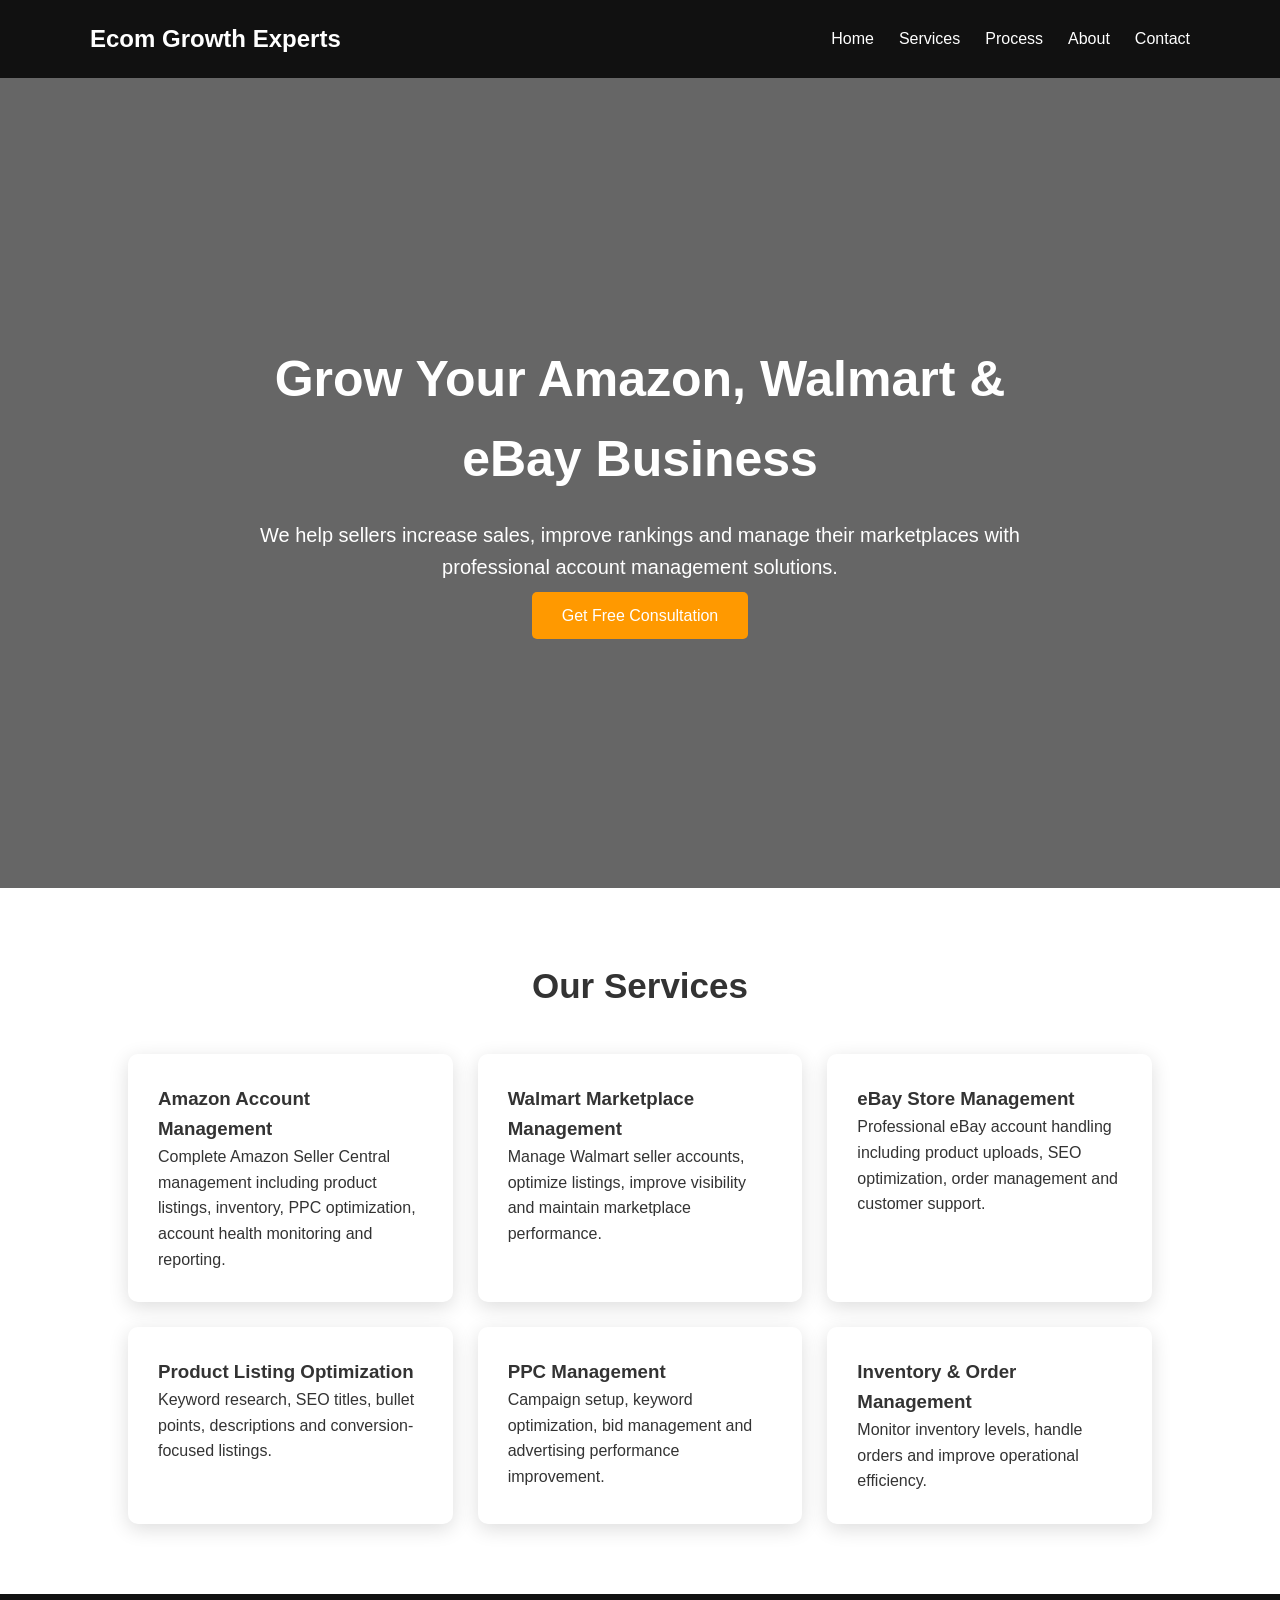
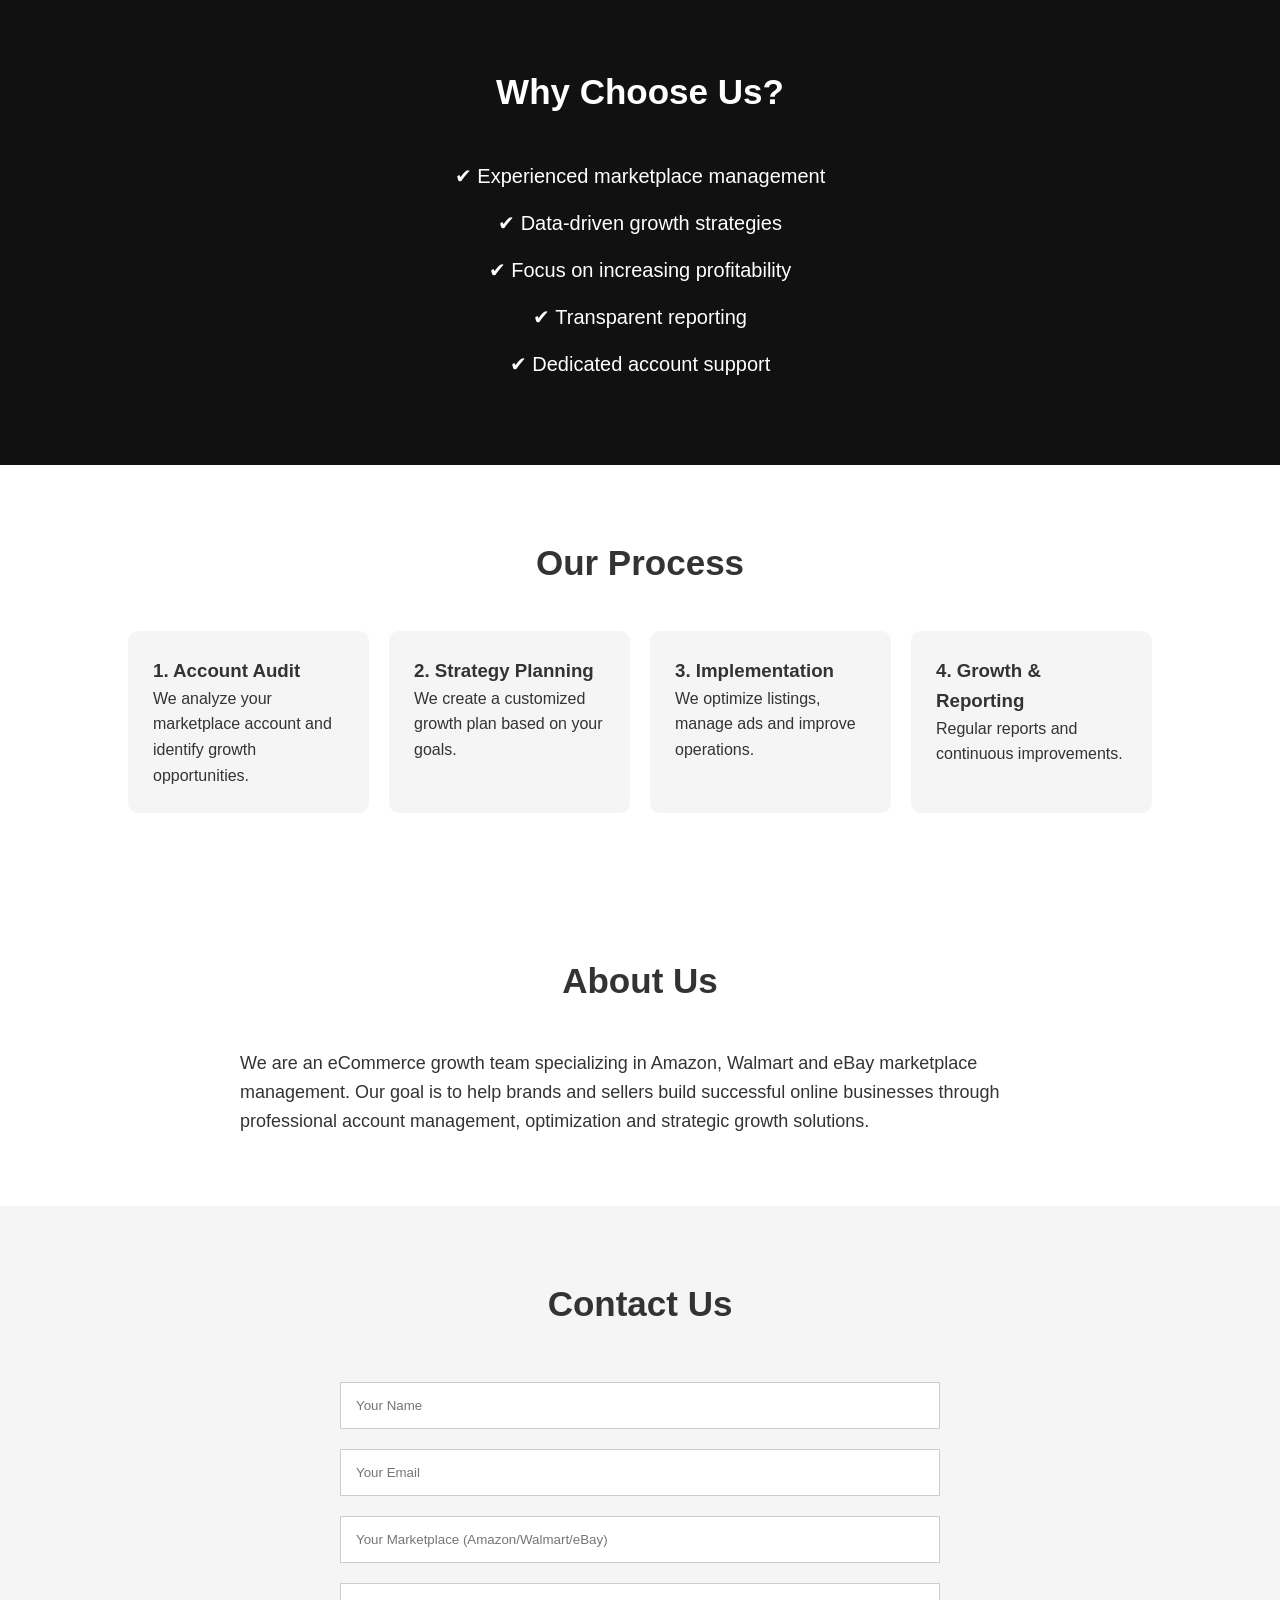
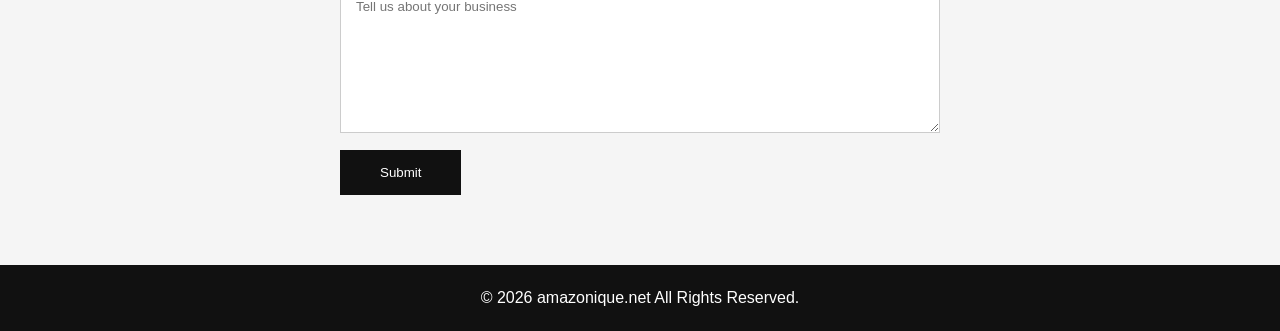
<file: index.html>
<!DOCTYPE html>
<html lang="en">
<head>
    <meta charset="UTF-8">
    <meta name="viewport" content="width=device-width, initial-scale=1.0">

    <title>Amazon, Walmart & eBay Account Management Services</title>

    <meta name="description" content="Professional Amazon, Walmart and eBay account management services including listing optimization, PPC management, inventory management and seller support.">

    <link rel="stylesheet" href="style.css">
</head>

<body>

<!-- Header -->
<header>
    <nav>
        <div class="logo">
            Ecom Growth Experts
        </div>

        <ul>
            <li><a href="#home">Home</a></li>
            <li><a href="#services">Services</a></li>
            <li><a href="#process">Process</a></li>
            <li><a href="#about">About</a></li>
            <li><a href="#contact">Contact</a></li>
        </ul>
    </nav>
</header>


<!-- Hero -->
<section class="hero" id="home">

    <div class="hero-content">

        <h1>
            Grow Your Amazon, Walmart & eBay Business
        </h1>

        <p>
            We help sellers increase sales, improve rankings and manage their marketplaces with professional account management solutions.
        </p>

        <a href="#contact" class="btn">
            Get Free Consultation
        </a>

    </div>

</section>



<!-- Services -->

<section id="services">

<h2>Our Services</h2>

<div class="cards">


<div class="card">
<h3>Amazon Account Management</h3>
<p>
Complete Amazon Seller Central management including product listings, inventory, PPC optimization, account health monitoring and reporting.
</p>
</div>


<div class="card">
<h3>Walmart Marketplace Management</h3>
<p>
Manage Walmart seller accounts, optimize listings, improve visibility and maintain marketplace performance.
</p>
</div>


<div class="card">
<h3>eBay Store Management</h3>
<p>
Professional eBay account handling including product uploads, SEO optimization, order management and customer support.
</p>
</div>


<div class="card">
<h3>Product Listing Optimization</h3>
<p>
Keyword research, SEO titles, bullet points, descriptions and conversion-focused listings.
</p>
</div>


<div class="card">
<h3>PPC Management</h3>
<p>
Campaign setup, keyword optimization, bid management and advertising performance improvement.
</p>
</div>


<div class="card">
<h3>Inventory & Order Management</h3>
<p>
Monitor inventory levels, handle orders and improve operational efficiency.
</p>
</div>


</div>

</section>



<!-- Why Choose Us -->

<section class="dark">

<h2>Why Choose Us?</h2>

<div class="features">

<p>✔ Experienced marketplace management</p>
<p>✔ Data-driven growth strategies</p>
<p>✔ Focus on increasing profitability</p>
<p>✔ Transparent reporting</p>
<p>✔ Dedicated account support</p>

</div>

</section>



<!-- Process -->

<section id="process">

<h2>Our Process</h2>


<div class="process">

<div>
<h3>1. Account Audit</h3>
<p>
We analyze your marketplace account and identify growth opportunities.
</p>
</div>


<div>
<h3>2. Strategy Planning</h3>
<p>
We create a customized growth plan based on your goals.
</p>
</div>


<div>
<h3>3. Implementation</h3>
<p>
We optimize listings, manage ads and improve operations.
</p>
</div>


<div>
<h3>4. Growth & Reporting</h3>
<p>
Regular reports and continuous improvements.
</p>
</div>

</div>

</section>



<!-- About -->

<section id="about">

<h2>About Us</h2>

<p class="about-text">

We are an eCommerce growth team specializing in Amazon, Walmart and eBay marketplace management.

Our goal is to help brands and sellers build successful online businesses through professional account management, optimization and strategic growth solutions.

</p>

</section>



<!-- Contact -->

<section id="contact" class="contact">

<h2>Contact Us</h2>


<form id="contact-form" action="https://formspree.io/f/xpqgekja" method="POST">

<input 
type="text" 
name="name" 
placeholder="Your Name">

<input 
type="email" 
name="email" 
placeholder="Your Email">

<input 
type="text" 
name="marketplace" 
placeholder="Your Marketplace (Amazon/Walmart/eBay)">

<textarea 
name="message" 
placeholder="Tell us about your business"></textarea>

<button type="submit">
Submit
</button>

</form>

<div id="success-message" style="display:none;">
    <h3>Thank You!</h3>
    <p>
        Your message has been submitted successfully.
        Our team will contact you shortly.
    </p>
</div>


</section>



<footer>

<p>
© 2026 amazonique.net All Rights Reserved.
</p>

</footer>




<script src="script.js"></script>

</body>
</html>
</file>
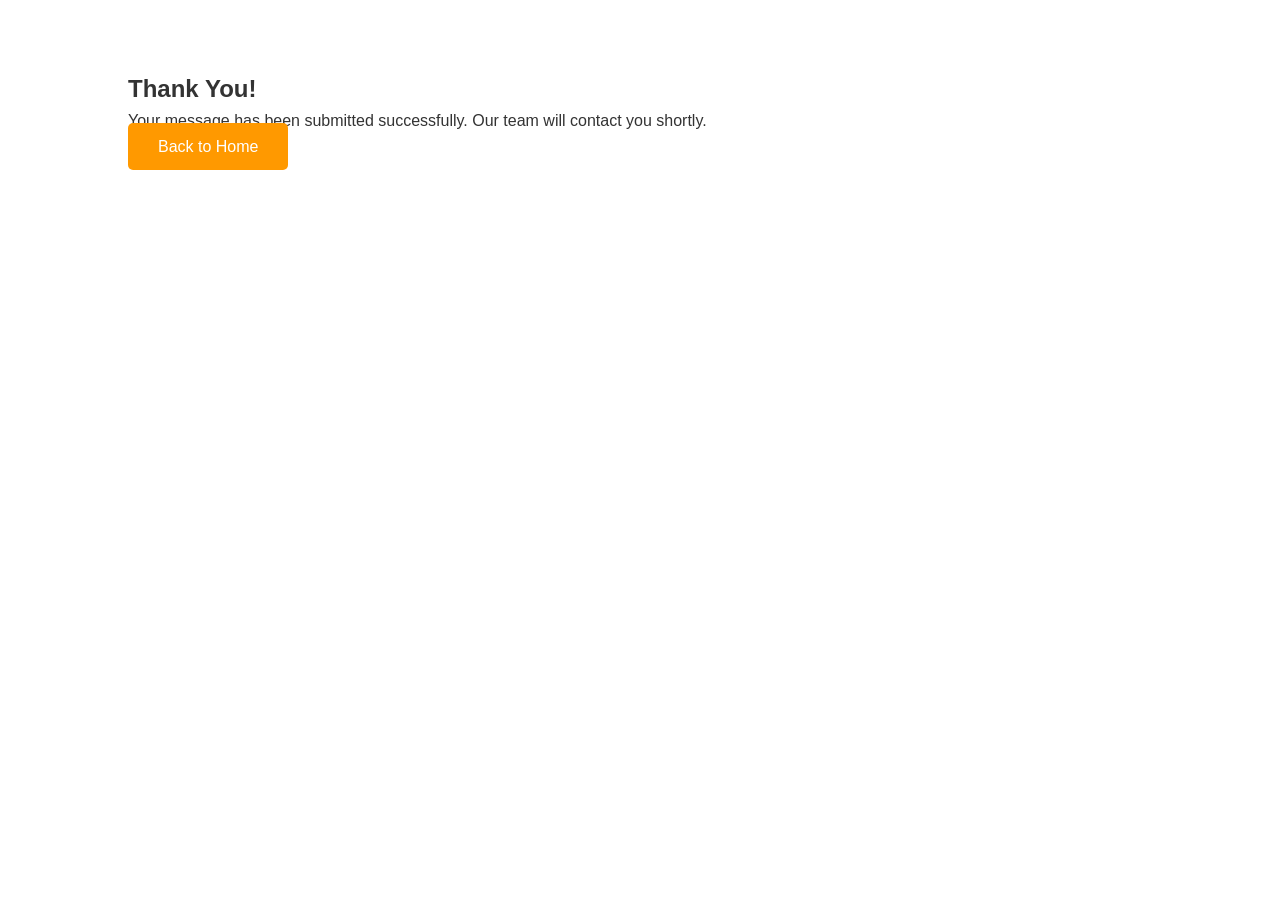
<file: thank-you.html>
<!DOCTYPE html>
<html lang="en">
<head>
    <meta charset="UTF-8">
    <meta name="viewport" content="width=device-width, initial-scale=1.0">
    <title>Thank You</title>

    <link rel="stylesheet" href="style.css">
</head>

<body>

<section class="thank-you">

    <h1>Thank You!</h1>

    <p>
        Your message has been submitted successfully.
        Our team will contact you shortly.
    </p>

    <a href="index.html" class="btn">
        Back to Home
    </a>

</section>

</body>
</html>
</file>
<file: style.css>
*{
margin:0;
padding:0;
box-sizing:border-box;
font-family:Arial, sans-serif;
}


body{
line-height:1.6;
color:#333;
}


header{
background:#111;
padding:20px;
}


nav{
display:flex;
justify-content:space-between;
align-items:center;
max-width:1100px;
margin:auto;
}


.logo{
color:white;
font-size:24px;
font-weight:bold;
}


nav ul{
display:flex;
list-style:none;
}


nav ul li{
margin-left:25px;
}


nav a{
color:white;
text-decoration:none;
}



.hero{

height:90vh;
background:
linear-gradient(
rgba(0,0,0,.6),
rgba(0,0,0,.6)
),
url("https://images.unsplash.com/photo-1556742049-0cfed4f6a45d");

background-size:cover;
background-position:center;

display:flex;
align-items:center;
justify-content:center;

text-align:center;
color:white;

}


.hero-content{

max-width:800px;

}


.hero h1{

font-size:50px;

}


.hero p{

font-size:20px;
margin:20px;

}


.btn{

background:#ff9900;
color:white;
padding:15px 30px;
text-decoration:none;
border-radius:5px;

}



section{

padding:70px 10%;

}


h2{

text-align:center;
font-size:35px;
margin-bottom:40px;

}



.cards{

display:grid;
grid-template-columns:repeat(3,1fr);
gap:25px;

}



.card{

padding:30px;
box-shadow:0 5px 20px #ddd;
border-radius:10px;

}



.dark{

background:#111;
color:white;
text-align:center;

}



.features p{

font-size:20px;
margin:15px;

}



.process{

display:grid;
grid-template-columns:repeat(4,1fr);
gap:20px;

}



.process div{

padding:25px;
background:#f5f5f5;
border-radius:10px;

}



.about-text{

max-width:800px;
margin:auto;
font-size:18px;

}



.contact{

background:#f5f5f5;

}



form{

max-width:600px;
margin:auto;

}



input,textarea{

width:100%;
padding:15px;
margin:10px 0;
border:1px solid #ccc;

}



textarea{

height:150px;

}



button{

background:#111;
color:white;
padding:15px 40px;
border:none;
cursor:pointer;

}



footer{

background:#111;
color:white;
text-align:center;
padding:20px;

}




@media(max-width:900px){

.cards,
.process{

grid-template-columns:1fr;

}


nav{

flex-direction:column;

}


nav ul{

margin-top:20px;

}


.hero h1{

font-size:35px;

}

}
#success-message {

    max-width:600px;
    margin:30px auto;
    padding:30px;
    background:#e8f8ed;
    text-align:center;
    border-radius:10px;

}


#success-message h3 {

    font-size:30px;
    margin-bottom:10px;

}


#success-message p {

    font-size:18px;

}
</file>
